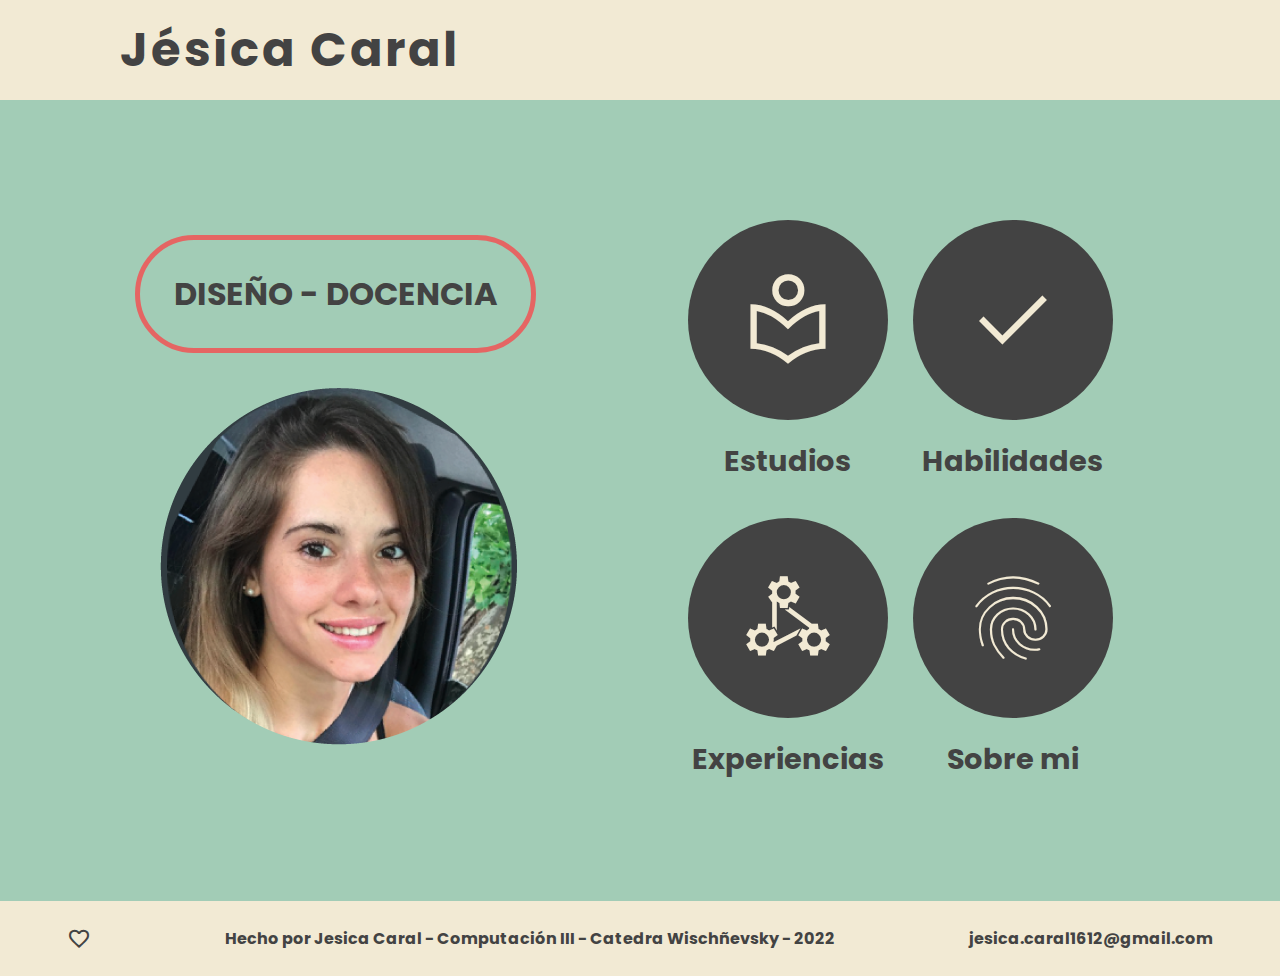
<file: index.html>
<!DOCTYPE html>
<html>

    <head>
        <meta charset="UTF-8">
        <meta http-equiv="X-UA-Compatible" content="IE=edge">
        <meta name="viewport" content="width=device-width, initial-scale=1.0">
        <title>Jesica Caral</title>

        <link rel="stylesheet"
            href="https://fonts.googleapis.com/css2?family=Material+Symbols+Outlined:opsz,wght,FILL,GRAD@48,500,0,0" />
        <link href="https://fonts.googleapis.com/css2?family=Montserrat:wght@300;400;700;800&display=swap"
            rel="stylesheet">
        <link href="https://fonts.googleapis.com/css2?family=Nunito&family=Poppins:wght@300&display=swap"
            rel="stylesheet">
        <link rel="preconnect" href="https://fonts.googleapis.com">
        <link rel="preconnect" href="https://fonts.gstatic.com" crossorigin>

        <link rel="stylesheet" href="generales.css" type="text/css">
        <link rel="stylesheet" href="estilos-home.css" type="text/css">
        <link rel="icon" href="img/favicon.ico" type="image/x-icon">
    </head>

    <body>
        <header class="izquierda">
            <h1><a href="index.html">Jésica Caral</a></h1>
        </header>
        <main class="home">
            <div>
                <h1 class="borde">DISEÑO - DOCENCIA</h1>
                <img src="img/foto-cv.png">
            </div>
            <section id="menu-principal">
                <div class="grupo-botones">
                    <article id="estudios">
                        <a href="paginas/estudios/estudios.html">
                            <div class="margen-abajo-2">
                                <span class="material-symbols-outlined">
                                    local_library
                                </span>
                            </div class="margen-abajo-2">
                            <h2>Estudios</h2>
                        </a>
                    </article>
                    <article id="habilidades">
                        <a href="paginas/habilidades/habilidades.html">
                            <div class="margen-abajo-2">
                                <span class="material-symbols-outlined">
                                    check
                                </span>
                            </div>
                            <h2>Habilidades</h2>
                        </a>
                    </article>
                </div>
                <div class="grupo-botones">
                    <article id="experiencias">
                        <a href="paginas/experiencia/experiencia.html">
                            <div class="margen-abajo-2">
                                <span class="material-symbols-outlined">
                                    component_exchange
                                </span>
                            </div>
                            <h2>Experiencias</h2>
                        </a>
                    </article>
                    <article id="sobre-mi">
                        <a href="paginas/sobre-mi/sobremi.html">
                            <div class="margen-abajo-2">
                                <span class="material-symbols-outlined">
                                    fingerprint
                                </span>
                            </div>
                            <h2>Sobre mi</h2>
                        </a>
                    </article>
                </div>
            </section>

        </main>
        <footer>
            <span class="material-symbols-outlined">
                favorite
                </span>
            <h4>
                Hecho por Jesica Caral - Computación III - Catedra Wischñevsky - 2022
            </h4>
            <h4>
                jesica.caral1612@gmail.com
            </h4>
        </footer>
    </body>

</html>
</file>
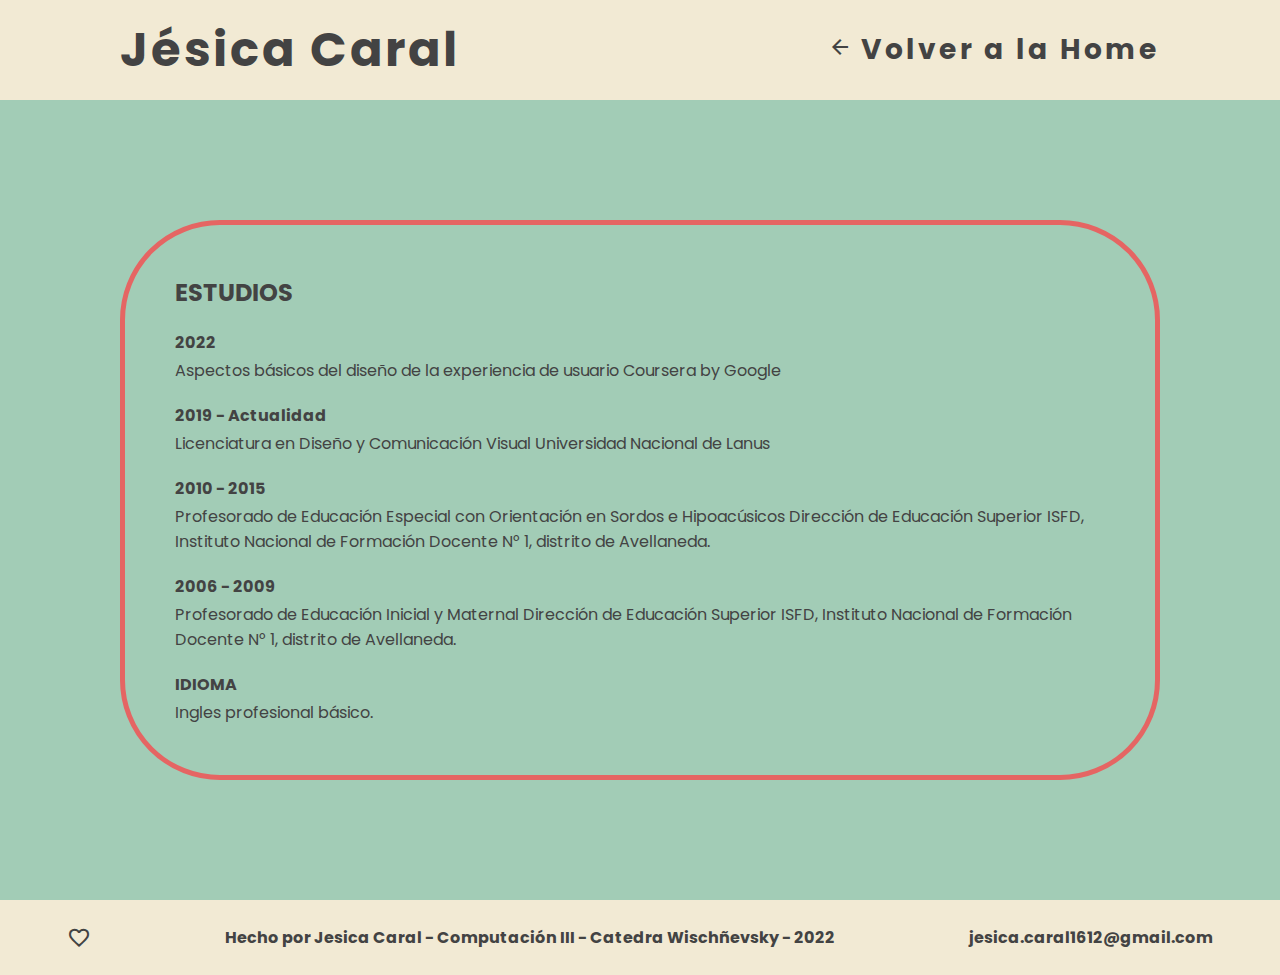
<file: paginas/estudios/estudios.html>
<!DOCTYPE html>
<html>

    <head>
        <meta charset="UTF-8">
        <meta http-equiv="X-UA-Compatible" content="IE=edge">
        <meta name="viewport" content="width=device-width, initial-scale=1.0">
        <title>JC - Estudios</title>

        <link rel="stylesheet"
            href="https://fonts.googleapis.com/css2?family=Material+Symbols+Outlined:opsz,wght,FILL,GRAD@48,500,0,0" />
        <link href="https://fonts.googleapis.com/css2?family=Montserrat:wght@300;400;700;800&display=swap"
            rel="stylesheet">
        <link href="https://fonts.googleapis.com/css2?family=Nunito&family=Poppins:wght@300&display=swap"
            rel="stylesheet">
        <link rel="preconnect" href="https://fonts.googleapis.com">
        <link rel="preconnect" href="https://fonts.gstatic.com" crossorigin>

        <link rel="stylesheet" href="../../generales.css" type="text/css">
        <link rel="stylesheet" href="estudios.css" type="text/css">
        <link rel="icon" href="../../img/favicon.ico" type="image/x-icon">
    </head>

    <body>
        <header class="espacio-abajo-medio">
            <h1><a href="../../index.html">Jésica Caral</a></h1>
            <span>
                <a href="../../index.html">
                    <h3>
                        <span class="material-symbols-outlined flecha-atras">
                            arrow_back
                        </span>
                        <span class="ocultable">
                            Volver a la Home
                        </span>
                    </h3>
                </a>
            </span>
        </header>
        <main>
            <section class="borde">
                <article>
                    <h2>ESTUDIOS</h2>
                    <ul>
                        <li>
                            <h4>2022</h4>
                            <p>Aspectos básicos del diseño de la experiencia de usuario
                                Coursera by Google</p>
                        </li>
                        <li>
                            <h4>2019 - Actualidad</h4>
                            <p>Licenciatura en Diseño y Comunicación Visual
                                Universidad Nacional de Lanus</p>
                        </li>
                        <li>
                            <h4>2010 - 2015</h4>
                            <p>Profesorado de Educación Especial con Orientación en Sordos e Hipoacúsicos
                                Dirección de Educación Superior ISFD, Instituto Nacional de Formación Docente N° 1,
                                distrito
                                de Avellaneda.</p>
                        </li>
                        <li>
                            <h4>2006 - 2009</h4>
                            <p>Profesorado de Educación Inicial y Maternal
                                Dirección de Educación Superior ISFD, Instituto Nacional de Formación Docente N° 1,
                                distrito
                                de Avellaneda.</p>
                        </li>
                        <li>
                            <h4>IDIOMA</h4>
                            <p>Ingles profesional básico.</p>
                        </li>
                    </ul>
                </article>
            </section>

        </main>
        <footer>
            <span class="material-symbols-outlined">
                favorite
                </span>
            <h4>
                Hecho por Jesica Caral - Computación III - Catedra Wischñevsky - 2022
            </h4>
            <h4>
                jesica.caral1612@gmail.com
            </h4>
        </footer>
    </body>

</html>
</file>
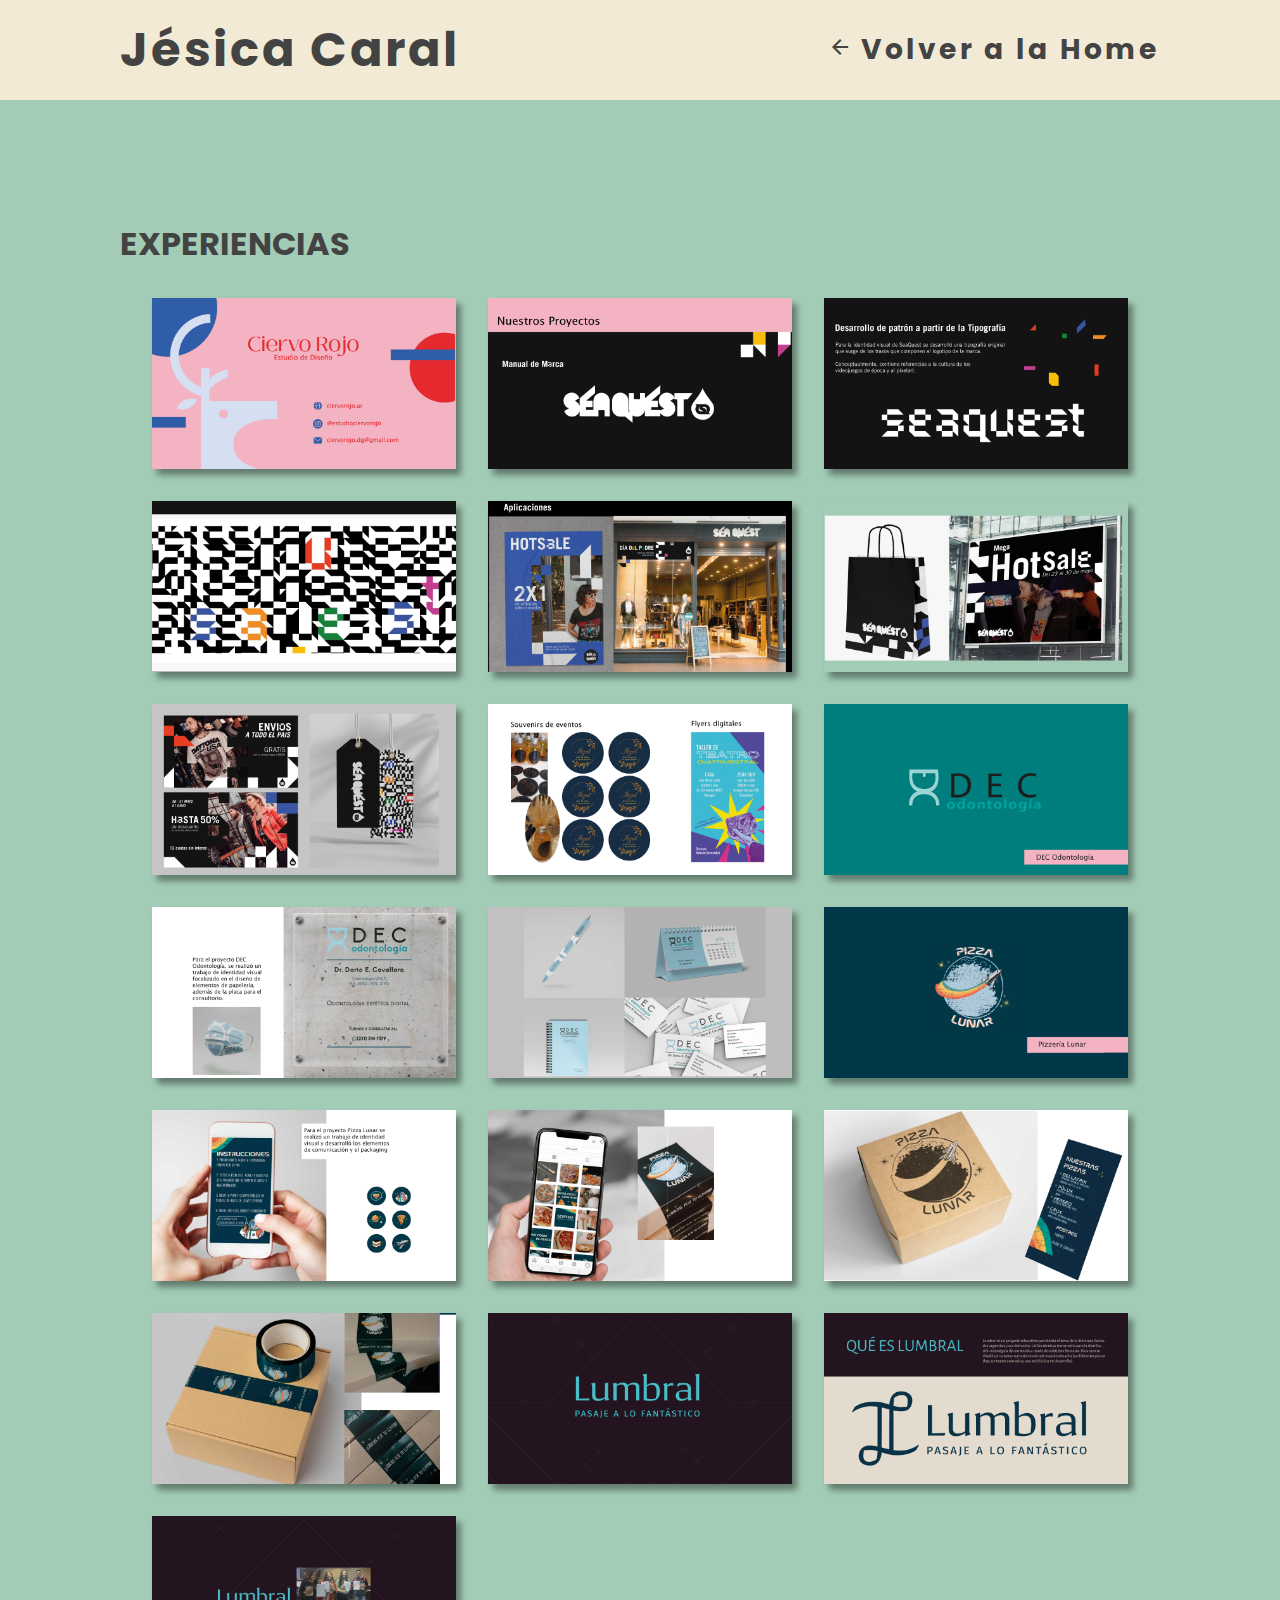
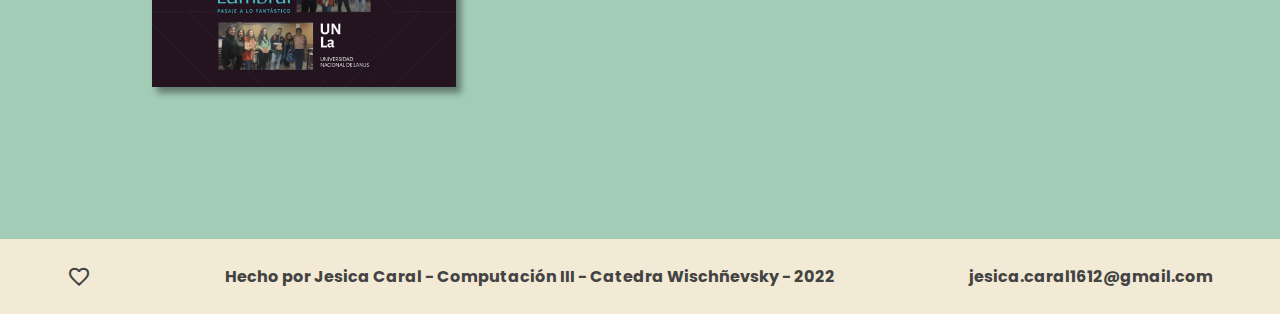
<file: paginas/experiencia/experiencia.html>
<!DOCTYPE html>
<html>

    <head>
        <meta charset="UTF-8">
        <meta http-equiv="X-UA-Compatible" content="IE=edge">
        <meta name="viewport" content="width=device-width, initial-scale=1.0">
        <title>JC - Experiencia</title>

        <link rel="stylesheet"
            href="https://fonts.googleapis.com/css2?family=Material+Symbols+Outlined:opsz,wght,FILL,GRAD@48,500,0,0" />
        <link href="https://fonts.googleapis.com/css2?family=Montserrat:wght@300;400;700;800&display=swap"
            rel="stylesheet">
        <link href="https://fonts.googleapis.com/css2?family=Nunito&family=Poppins:wght@300&display=swap"
            rel="stylesheet">
        <link rel="preconnect" href="https://fonts.googleapis.com">
        <link rel="preconnect" href="https://fonts.gstatic.com" crossorigin>

        <link rel="stylesheet" href="../../generales.css" type="text/css">
        <link rel="stylesheet" href="experiencia.css" type="text/css">
        <link rel="stylesheet" href="gallery/gallery.css" type="text/css">
        <link rel="icon" href="../../img/favicon.ico" type="image/x-icon">

    </head>

    <body>
        <header>
            <h1><a href="../../index.html">Jésica Caral</a></h1>
            <span>
                <a href="../../index.html">
                    <h3>
                        <span class="material-symbols-outlined flecha-atras">
                            arrow_back
                        </span>
                        <span class="ocultable">
                            Volver a la Home
                        </span>
                    </h3>
                </a>
            </span>
        </header>
        <main>
            <div id="overlay" onclick="off()"></div>
            <section>
                <h1 class="margen-abajo-1">EXPERIENCIAS</h1>
                <article class="container">
                    <div class="gallery">
                        <div class="gallery-item">
                            <img class="gallery-image" src="img/experiencia1.png" onclick="on(event)">
                        </div>
                        <div class="gallery-item">
                            <img class="gallery-image" src="img/experiencia2.png" onclick="on(event)">
                        </div>
                        <div class="gallery-item">
                            <img class="gallery-image" src="img/experiencia3.png" onclick="on(event)">
                        </div>
                        <div class="gallery-item">
                            <img class="gallery-image" src="img/experiencia4.jpeg" onclick="on(event)">
                        </div>
                        <div class="gallery-item">
                            <img class="gallery-image" src="img/experiencia5.png" onclick="on(event)">
                        </div>
                        <div class="gallery-item">
                            <img class="gallery-image" src="img/experiencia6.png" onclick="on(event)">
                        </div>
                        <div class="gallery-item">
                            <img class="gallery-image" src="img/experiencia7.png" onclick="on(event)">
                        </div>
                        <div class="gallery-item">
                            <img class="gallery-image" src="img/experiencia8.png" onclick="on(event)">
                        </div>
                        <div class="gallery-item">
                            <img class="gallery-image" src="img/experiencia9.png" onclick="on(event)">
                        </div>
                        <div class="gallery-item">
                            <img class="gallery-image" src="img/experiencia10.png" onclick="on(event)">
                        </div>
                        <div class="gallery-item">
                            <img class="gallery-image" src="img/experiencia11.png" onclick="on(event)">
                        </div>
                        <div class="gallery-item">
                            <img class="gallery-image" src="img/experiencia12.png" onclick="on(event)">
                        </div>
                        <div class="gallery-item">
                            <img class="gallery-image" src="img/experiencia13.png" onclick="on(event)">
                        </div>
                        <div class="gallery-item">
                            <img class="gallery-image" src="img/experiencia14.png" onclick="on(event)">
                        </div>
                        <div class="gallery-item">
                            <img class="gallery-image" src="img/experiencia15.png" onclick="on(event)">
                        </div>
                        <div class="gallery-item">
                            <img class="gallery-image" src="img/experiencia16.png" onclick="on(event)">
                        </div>
                        <div class="gallery-item">
                            <img class="gallery-image" src="img/experiencia17.png" onclick="on(event)">
                        </div>
                        <div class="gallery-item">
                            <img class="gallery-image" src="img/experiencia18.png" onclick="on(event)">
                        </div>
                        <div class="gallery-item">
                            <img class="gallery-image" src="img/experiencia19.jpeg" onclick="on(event)">
                        </div>
                    </div>
                </article>
            </section>
        </main>                
        <footer>
            <span class="material-symbols-outlined">
                favorite
                </span>
            <h4>
                Hecho por Jesica Caral - Computación III - Catedra Wischñevsky - 2022
            </h4>
            <h4>
                jesica.caral1612@gmail.com
            </h4>
        </footer>
        <script>
            function on(event) {
                let width = window.innerWidth;
                if(width > 600){
                    event.target.classList.add("active");
                    document.getElementById("overlay").style.display = "block";
                    window.scrollTo({ top: 0, behavior: 'smooth' });
                }
            }

            function off(event) {
                Array.from(document.getElementsByClassName("gallery-image")).forEach((el) => el.classList.remove('active'));
                document.getElementById("overlay").style.display = "none";
            }
        </script>
    </body>

</html>
</file>
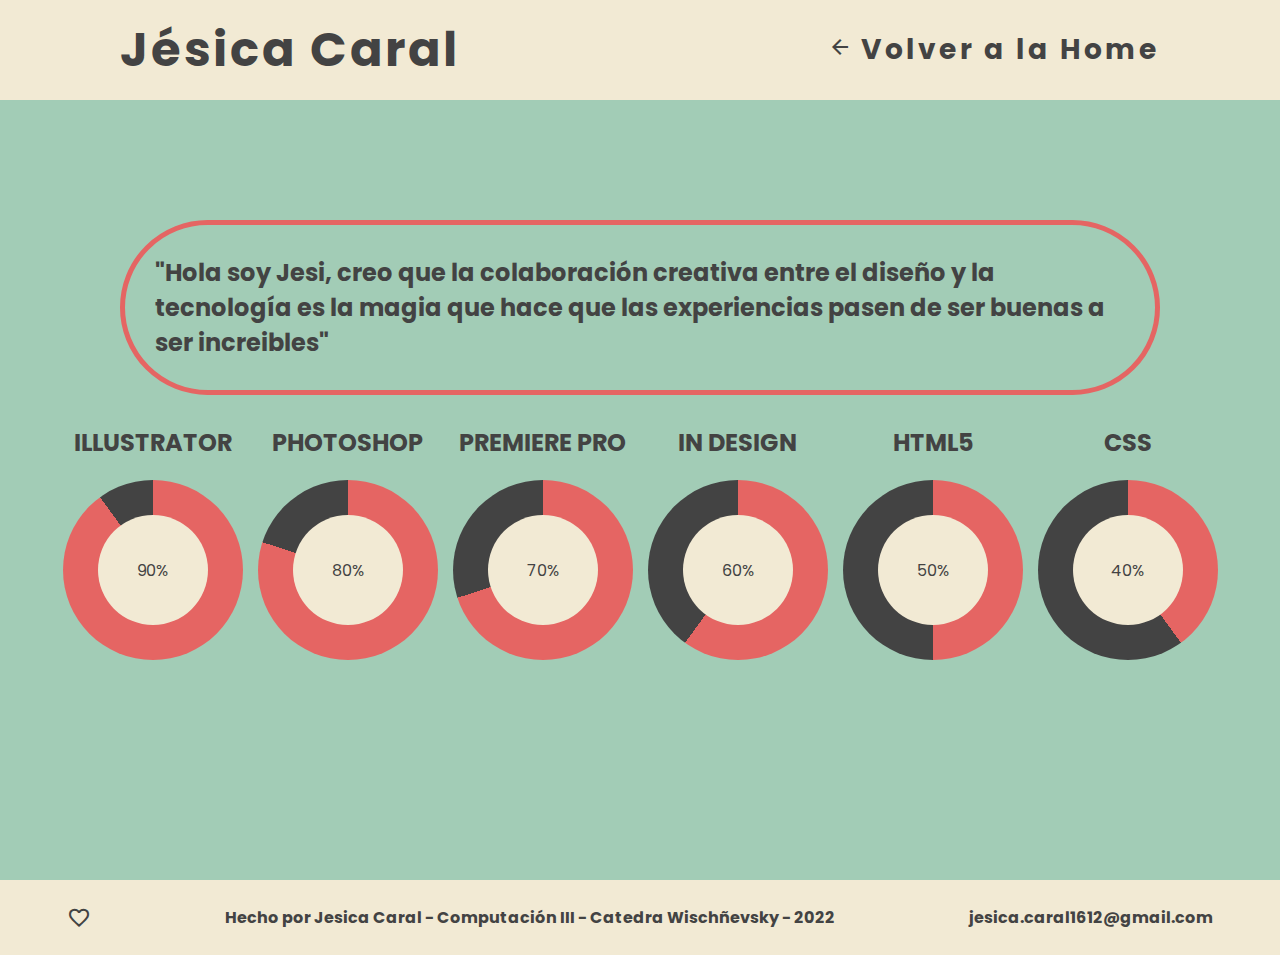
<file: paginas/habilidades/habilidades.html>
<!DOCTYPE html>
<html>

    <head>
        <meta charset="UTF-8">
        <meta http-equiv="X-UA-Compatible" content="IE=edge">
        <meta name="viewport" content="width=device-width, initial-scale=1.0">
        <title>Jesica Caral</title>

        <link rel="stylesheet"
            href="https://fonts.googleapis.com/css2?family=Material+Symbols+Outlined:opsz,wght,FILL,GRAD@48,500,0,0" />
        <link href="https://fonts.googleapis.com/css2?family=Montserrat:wght@300;400;700;800&display=swap"
            rel="stylesheet">
        <link href="https://fonts.googleapis.com/css2?family=Nunito&family=Poppins:wght@300&display=swap"
            rel="stylesheet">
        <link rel="preconnect" href="https://fonts.googleapis.com">
        <link rel="preconnect" href="https://fonts.gstatic.com" crossorigin>

        <link rel="stylesheet" href="../../generales.css" type="text/css">
        <link rel="stylesheet" href="habilidades.css" type="text/css">
        <link rel="icon" href="../../img/favicon.ico" type="image/x-icon">
    </head>

    <body>
        <header>
            <h1><a href="../../index.html">Jésica Caral</a></h1>
            <span>
                <a href="../../index.html">
                    <h3>
                        <span class="material-symbols-outlined flecha-atras">
                            arrow_back
                        </span>
                        <span class="ocultable">
                            Volver a la Home
                        </span>
                    </h3>
                </a>
            </span>
        </header>
        <main>
            <section class="borde margen-abajo-1">
                <h2>
                    "Hola soy Jesi, creo que la colaboración creativa entre el diseño y la tecnología es la magia que
                    hace que las experiencias pasen de ser buenas a ser increibles"
                </h2>
            </section>
            <section id="habilidades">
                <div class="flex-habilidad margen-abajo-2">
                    <article>
                        <h2 class="margen-abajo-2">ILLUSTRATOR</h2>
                        <div class="habilidad" data-progress="90" style="--progress: 324deg;">90%</div>
                    </article>
                    <article>
                        <h2 class="margen-abajo-2">PHOTOSHOP</h2>
                        <div class="habilidad" data-progress="80" style="--progress: 288deg;">80%</div>
                    </article>
                </div>
                <div class="flex-habilidad margen-abajo-2">
                    <article>
                        <h2 class="margen-abajo-2">PREMIERE PRO</h2>
                        <div class="habilidad" data-progress="70" style="--progress: 252deg;">70%</div>
                    </article>
                    <article>
                        <h2 class="margen-abajo-2">IN DESIGN</h2>
                        <div class="habilidad" data-progress="60" style="--progress: 216deg;">60%</div>
                    </article>
                </div>
                <div class="flex-habilidad margen-abajo-2">
                    <article>
                        <h2 class="margen-abajo-2">HTML5</h2>
                        <div class="habilidad" data-progress="50" style="--progress: 180deg;">50%</div>
                    </article>
                    <article>
                        <h2 class="margen-abajo-2">CSS</h2>
                        <div class="habilidad" data-progress="40" style="--progress: 144deg;">40%</div>
                    </article>
                </div>
            </section>

        </main>
        <footer>
            <span class="material-symbols-outlined">
                favorite
            </span>
            <h4>
                Hecho por Jesica Caral - Computación III - Catedra Wischñevsky - 2022
            </h4>
            <h4>
                jesica.caral1612@gmail.com
            </h4>
        </footer>
    </body>

</html>
</file>
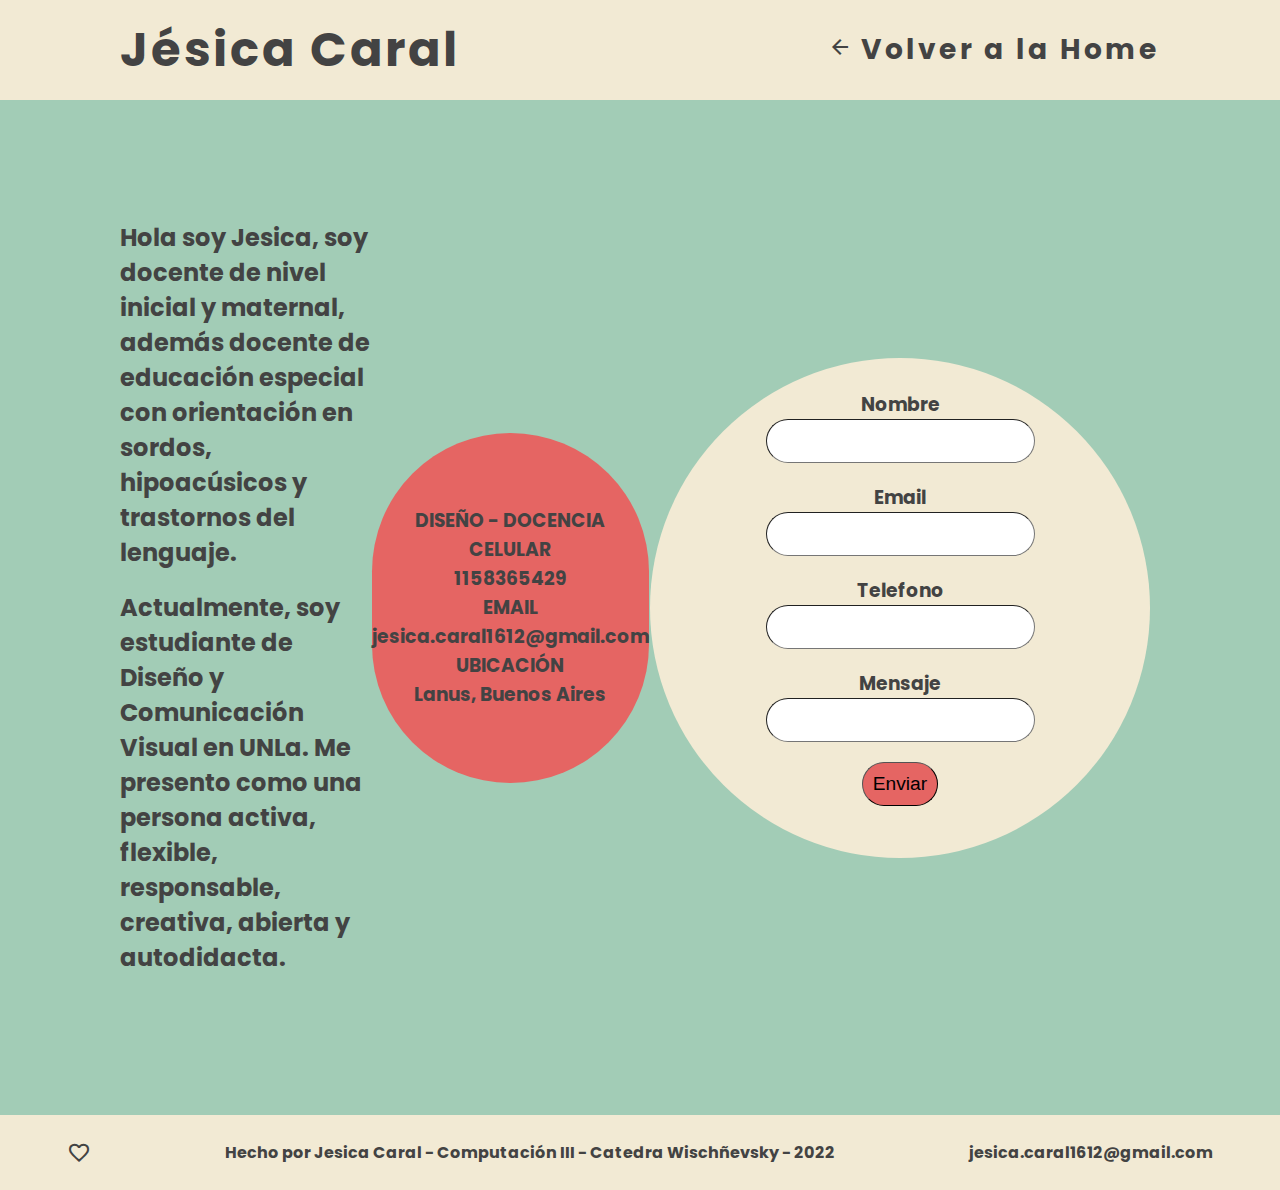
<file: paginas/sobre-mi/sobremi.html>
<!DOCTYPE html>
<html>

    <head>
        <meta charset="UTF-8">
        <meta http-equiv="X-UA-Compatible" content="IE=edge">
        <meta name="viewport" content="width=device-width, initial-scale=1.0">
        <title>JC - Sobre mi</title>

        <link rel="stylesheet"
            href="https://fonts.googleapis.com/css2?family=Material+Symbols+Outlined:opsz,wght,FILL,GRAD@48,500,0,0" />
        <link href="https://fonts.googleapis.com/css2?family=Montserrat:wght@300;400;700;800&display=swap"
            rel="stylesheet">
        <link href="https://fonts.googleapis.com/css2?family=Nunito&family=Poppins:wght@300&display=swap"
            rel="stylesheet">
        <link rel="preconnect" href="https://fonts.googleapis.com">
        <link rel="preconnect" href="https://fonts.gstatic.com" crossorigin>

        <link rel="stylesheet" href="../../generales.css" type="text/css">
        <link rel="stylesheet" href="sobremi.css" type="text/css">
        <link rel="icon" href="../../img/favicon.ico" type="image/x-icon">
    </head>

    <body>
        <header class="espacio-abajo-medio">
            <h1><a href="../../index.html">Jésica Caral</a></h1>
            <span>
                <a href="../../index.html">
                    <h3>
                        <span class="material-symbols-outlined flecha-atras">
                            arrow_back
                        </span>
                        <span class="ocultable">
                            Volver a la Home
                        </span>
                    </h3>
                </a>
            </span>
        </header>
        <main>

            <section id="sobre-mi">
                <article class="presentacion ocultable">
                    <h2 class="margen-abajo-2"> Hola soy Jesica, soy docente de nivel inicial y maternal, además docente de educación
                        especial con orientación en sordos, hipoacúsicos y trastornos del lenguaje. </h2>
                    <h2 class="margen-abajo-2"> Actualmente, soy estudiante de Diseño y Comunicación Visual en UNLa.
                        Me presento como una persona activa, flexible, responsable, creativa, abierta y autodidacta.</h2>
                </article>

                <article class="contacto">
                    <div>
                        <ul>
                            <li><h3>DISEÑO - DOCENCIA</h3></li>
                            <li><h3>CELULAR</h3></li>
                            <li><h3>1158365429</h3></li>
                            <li><h3>EMAIL</h3></li>
                            <li><h3>jesica.caral1612@gmail.com</h3></li>
                            <li><h3>UBICACIÓN</h3></li>
                            <li><h3>Lanus, Buenos Aires</h3></li>
                        </ul>
                    </div>
                </article>
                <article class="formulario">
                    <form>
                        <div class="margen-abajo-2">
                            <h3>Nombre</h3>
                            <input type="text">
                        </div>
                        <div class="margen-abajo-2">
                            <h3>Email</h3>
                            <input type="email">
                        </div>
                        <div class="margen-abajo-2">
                            <h3>Telefono</h3>
                            <input type="text">
                        </div>
                        <div class="margen-abajo-2">
                            <h3>Mensaje</h3>
                            <input type="text">
                        </div>
                        <div class="margen-abajo-2">
                            <input class="boton" type="button" value="Enviar">
                        </div>
                    </form>
                </article>
            </section>

        </main>
        <footer>
            <span class="material-symbols-outlined">
                favorite
                </span>
            <h4>
                Hecho por Jesica Caral - Computación III - Catedra Wischñevsky - 2022
            </h4>
            <h4>
                jesica.caral1612@gmail.com
            </h4>
        </footer>
    </body>

</html>
</file>
<file: generales.css>
header,footer {
    background-color: #F2EAD4;
    box-sizing: border-box;
}

header {
    min-height: 100px;
    position: absolute;
    top: 0;
    width: 100%;
    font-family: 'Poppins', sans-serif;
    font-size: 24px;
    display: flex;
    justify-content: space-between;
    align-items: center;
    letter-spacing: 3px;
    padding: 0 120px;
}

.izquierda {
    justify-content: left;
}

footer {
    min-height: 75px;
    position: absolute;
    width: 100%;
    display: flex;
    flex-direction: row;
    justify-content: space-around;
    align-items: center;
}

html {
    min-height: 100vh;
}

html a{
    color: #434343;
}

ul {
    list-style: none;
    margin: 0;
    padding: 0;
}

a {
    text-decoration: none;
}

p {
    margin: 0;
}

h1,h2,h3,h4,h5,h6 {
    margin: unset;
    box-sizing: border-box;
}

li h4 {
    margin: 20px 0 3px 0
}

body {
    color: #434343;
    background-color: #A2CCB6;
    font-family: 'Poppins', sans-serif;
    margin: 0;
    box-sizing: border-box;
    padding-top:100px;
}

main {
    padding: 120px;
    min-height: 60vh;
}

div {
    box-sizing: border-box;
}

.margen-abajo-1 {
    margin-bottom: 30px;
}

.margen-abajo-2 {
    margin-bottom: 20px;
}

.margen-abajo-3 {
    margin-bottom: 10px;
}

@media (max-width:600px) {
    header {
        padding: 0 20px;
    }

    header h1 {
        font-size: 1.5em;
        white-space: nowrap;
    }

    .izquierda {
        justify-content: center;
    }

    footer {
        flex-direction: column;
        justify-content: center;
        text-align: center;
        padding: 5px;
    }
    
    main {
        padding: 0 12px 0;
    }

    body {
        padding-top: 150px;
    }

    .ocultable {
        display: none;
    }

    .flecha-atras {
        font-size: 1.5em;
    }
}
</file>
<file: estilos-home.css>
#menu-principal {
    display: flex;
    justify-content: space-between;
    flex-direction: column;
    align-items: center;
    gap:25px;
    width: 50%;
}

.home {
    flex-direction: row;
    display: flex;
    justify-content: space-between;
}

article div {
    width: 200px;
    height: 200px;
    background-color: #434343;
    color: #F2EAD4;
    border-radius: 120px;
    display: flex;
    align-items: center;
    justify-content: center;
}

article div:hover{
    color: #E56563;
    box-shadow: 0.3rem 0.4rem 0.4rem rgb(0 0 0 / 40%);
}

article h2 {
    text-align: center;
    font-size: 1.8rem;
}

article .material-symbols-outlined {
    font-size: 100px;
}

.grupo-botones {
    display: flex;
    justify-content: center;
    align-items: center;
    flex-direction: row;
    gap:25px;
    display: flex;
    justify-content: space-between;
    align-items: center;
}

.home h1 {
    text-align: center;
}

.borde {
    border: solid 5px #E56563;
    border-radius: 100px;
    padding: 30px;
    margin: 15px;
}

@media (max-width:600px) {
    .home {
        flex-direction: column;
    }

    .home h1 {
        font-size: 1.2em;
    }

    article div {
        width: 150px;
        height: 150px;
    }

    article h2 {
        text-align: center;
        font-size: 1.2rem;
    }

    img {
        width: 100%;
        height: auto;
    }
    
    #menu-principal {
        width: 100%;
        margin-bottom: 30px;
        gap:10px
    }

    .grupo-botones{
        gap:10px
    }
}
</file>
<file: paginas/estudios/estudios.css>
.borde {
    border: solid 5px #E56563;
    border-radius: 100px;
    padding: 50px;
}

@media (max-width:600px) {
    section {
        margin-bottom: 30px;
    }
}
</file>
<file: paginas/experiencia/experiencia.css>
#overlay {
    position: fixed;
    display: none;
    width: 100%;
    height: 100%;
    top: 0;
    left: 0;
    right: 0;
    bottom: 0;
    background-color: rgba(0,0,0,0.5);
    z-index: 2;
    cursor: pointer;
  }
</file>
<file: paginas/experiencia/gallery/gallery.css>
:root {
	/* font-size: 10px; */
}

*,
*::before,
*::after {
	box-sizing: border-box;
}

body {
	min-height: 100vh;
}

.container {
	max-width: 100rem;
	margin: 0 auto;
	padding: 0 2rem 2rem;
}

.heading {
	font-size: 4rem;
	font-weight: 500;
	line-height: 1.5;
	text-align: center;
	padding: 3.5rem 0;
	color: #1a1a1a;
}

.heading span {
	display: block;
}

.gallery {
	display: flex;
	flex-wrap: wrap;
	margin: -1rem -1rem;
}

.gallery-item {
	flex: 1 0 24rem;
	margin: 1rem;
	box-shadow: 0.3rem 0.4rem 0.4rem rgba(0, 0, 0, 0.4);
	overflow: hidden;
}

.gallery-image {
	display: block;
	width: 100%;
	height: 100%;
	object-fit: cover;
	transition: transform 400ms ease-out;
	cursor: pointer;
}

.gallery-image.active {
    height: auto;
    top: 130px;
    left: 20%;
    z-index: 10;
    position: absolute;
    width: 60%;
    box-sizing: border-box;
}

@supports (display: grid) {
	.gallery {
		display: grid;
		grid-template-columns: repeat(auto-fit, minmax(18rem, 1fr));
		grid-gap: 2rem;
	}

	.gallery,
	.gallery-item {
		margin: 0;
	}
}

@media (max-width:600px){
    .container{
        padding: 0;
		margin-bottom: 30px;
    }

	.gallery{
		max-height: 650px;
		overflow-y: scroll;
	}

	.gallery-item {
		flex: 1 0 18rem;
	}
}
</file>
<file: paginas/habilidades/habilidades.css>
div.habilidad {
    display: flex;
    width: 180px;
    height: 180px;
    border-radius: 50%;
    background: conic-gradient(#E56563 var(--progress), #434343 0deg);
    font-size: 0;
}

div.habilidad::after {
    content: attr(data-progress) '%';
    display: flex;
    justify-content: center;
    flex-direction: column;
    width: 100%;
    margin: 35px;
    border-radius: 50%;
    background: #F2EAD4;
    font-size: 1rem;
    text-align: center;
}

#habilidades {
    display: flex;
    flex-direction: row;
    justify-content: center;
    align-items: center;
    gap: 15px;
}

.flex-habilidad{
    flex-direction: row;
    display: flex;
    gap: 15px;
}

#habilidades article {
    text-align: center;
    display: flex;
    flex-direction: column;
    align-items: center;
    justify-content: center;
    min-width: 160px;
}

.borde {
    border: solid 5px #E56563;
    border-radius: 100px;
    padding: 30px;
}

@media (max-width:600px) {
    #habilidades {
        flex-direction: column;
        margin-bottom: 30px;
        gap: unset;
    }

    div.habilidad {
        width: 140px;
        height: 140px;
    }

    #habilidades article .margen-abajo-2{
        margin-bottom: 10px;
    }

    .flex-habilidad{
        gap: unset;
    }
}
</file>
<file: paginas/sobre-mi/sobremi.css>
#sobre-mi {
    display: flex;
    flex-direction: row;
    justify-content: space-between;
    align-items: center;
}

#sobre-mi .presentacion {
    width: 25%;
}

#sobre-mi .contacto {
    width: 25%;
    display: flex;
    justify-content: center;
    align-items: center;
}

#sobre-mi .formulario {
    width: 50%;
    display: flex;
    justify-content: center;
    flex-direction: column;
    align-items: center;
    text-align: center;
}

.contacto div {
    background-color: #E56563;
    width: 350px;
    height: 350px;
    display: flex;
    justify-content: center;
    align-items: center;
    text-align: center;
    border-radius: 175px;
}

form {
    background-color: #F2EAD4;
    width: 500px;
    height: 500px;
    border-radius: 250px;
    display: flex;
    justify-content: center;
    flex-direction: column;
    align-items: center;
    text-align: center;
}

input {
    padding: 10px;
    font-size: 1.2rem;
    border-radius: 50px;
    border-width: 1px;
}

.boton{
    background-color: #E56563;
    cursor: pointer;
}

@media (max-width:600px) {
    #sobre-mi {
        flex-direction: column;
    }

    #sobre-mi .presentacion {
        width: 100%;
    }

    #sobre-mi .contacto {
        width: 100%;
        margin-bottom: 20px;
    }

    #sobre-mi .formulario {
        width: 100%;
        margin-bottom: 20px;
    }

    form {
        width: 320px;
        height: 550px;
    }
}
</file>
